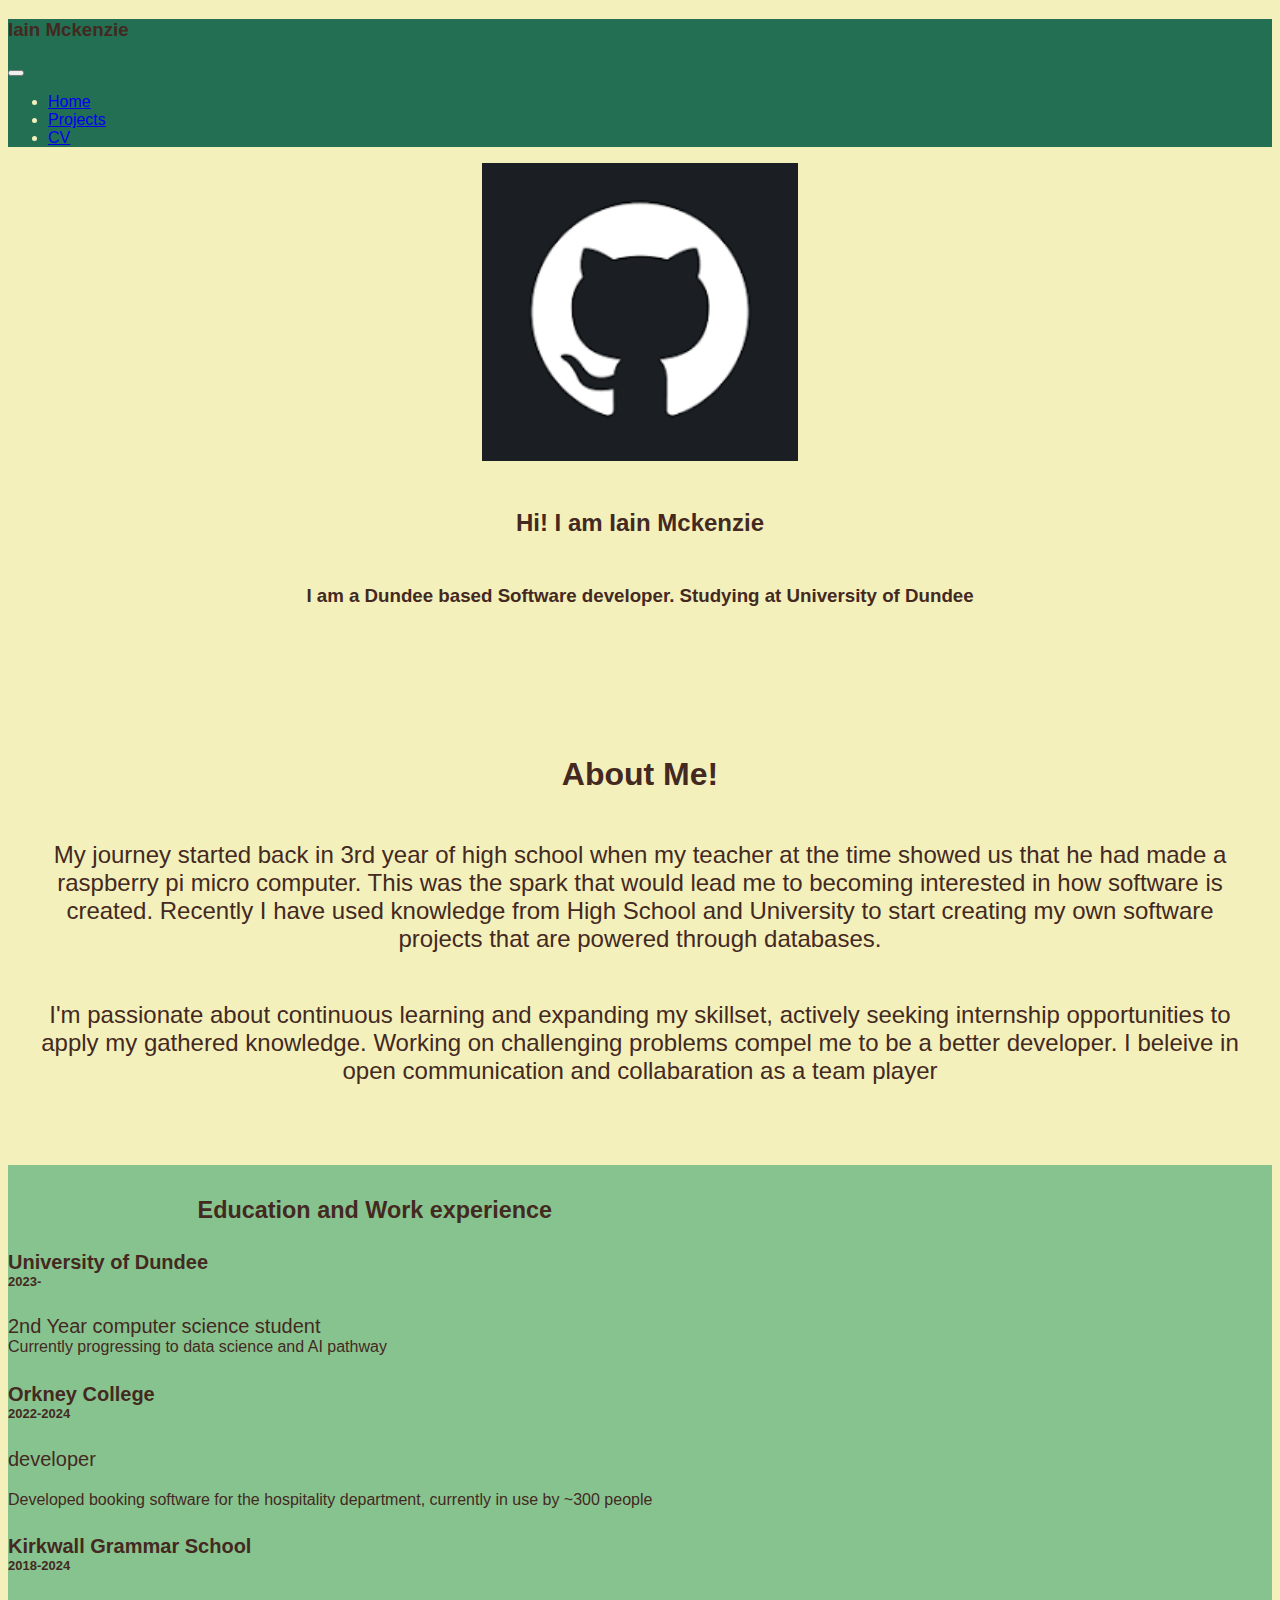
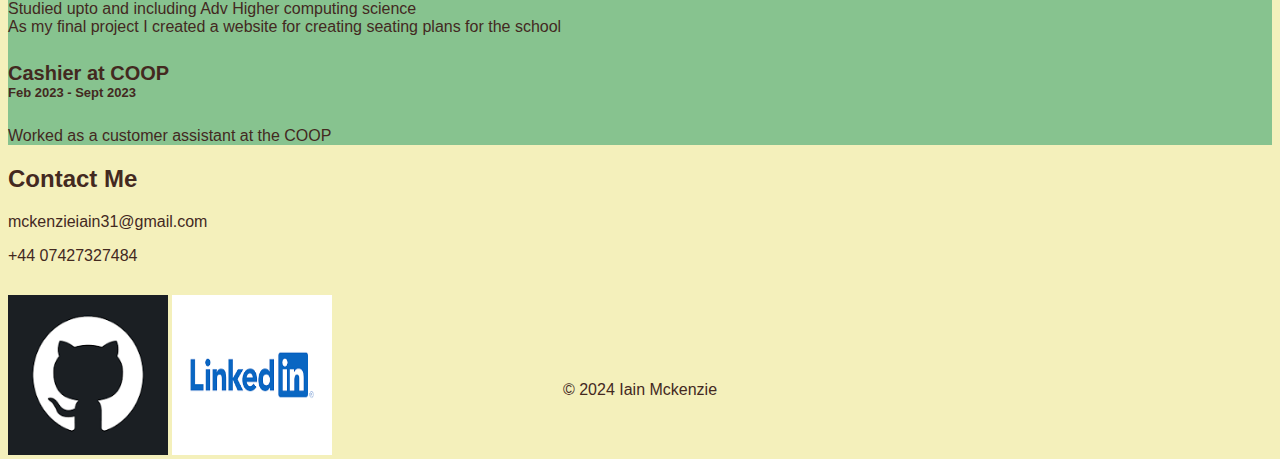
<file: index.html>
<!DOCTYPE html>
<html lang="en">
<head>
    <link href="https://cdn.jsdelivr.net/npm/bootstrap@5.3.2/dist/css/bootstrap.min.css" rel="stylesheet" integrity="sha384-T3c6CoIi6uLrA9TneNEoa7RxnatzjcDSCmG1MXxSR1GAsXEV/Dwwykc2MPK8M2HN" crossorigin="anonymous">
    <script src="https://cdn.jsdelivr.net/npm/bootstrap@5.1.2/dist/js/bootstrap.bundle.min.js" integrity="sha384-kQtW33rZJAHjgefvhyyzcGF3C5TFyBQBA13V1RKPf4uH+bwyzQxZ6CmMZHmNBEfJ" crossorigin="anonymous"></script>
    <link rel="stylesheet" href="styles.css">
    <meta charset="UTF-8">
    <meta name="viewport" content="width=device-width, initial-scale=1.0">
    <title>Portfolio</title>
</head>
<body>
  <nav class="navbar sticky-top navbar-expand-lg navbar-dark nav-colour">
    <div class="container-fluid">

    <h3 class="me-2 mt-1">Iain Mckenzie</h3>

      <button class="navbar-toggler" type="button" data-bs-toggle="collapse" data-bs-target="#navbarNavDropdown" aria-controls="navbarNavDropdown" aria-expanded="false" aria-label="Toggle navigation">
        <span class="navbar-toggler-icon"></span>
      </button>

      <div class="collapse navbar-collapse" id="navbarNavDropdown">
        <ul class="navbar-nav">
          <li class="nav-item fs-5">
            <a class="nav-link active" aria-current="page" href="index.html">Home</a>
          </li>

          <li class="nav-item fs-5">
            <a class="nav-link" href="projectSkill.html">Projects</a>
          </li>
          <li class="nav-item fs-5">
            <a class="nav-link" href="IainCVWeb.docx" download="IainCV.docx">CV</a>
          </li>
        </ul>
      </div>
    </div>
  </nav>
  <img src="./Images/github.png" alt="Picture of Iain" style="display: block; margin-left: auto; margin-right: auto; width: 25%;">
  <h2 class="Central">Hi! I am Iain Mckenzie</h1>
  <h3 class="Central" style="padding-bottom: 5rem;">I am a Dundee based Software developer. Studying at University of Dundee</h2>
  
    <div class="Central" style="margin-bottom: 5rem;">
      <h1>About Me!</h1>
      <p class="Central" style="font-size: 1.5rem; padding-left: 2rem; padding-right: 2rem;">My journey started back in 3rd year of high school when my teacher at the time showed us that he had made a raspberry pi micro computer.
        This was the spark that would lead me to becoming interested in how software is created. Recently I have used knowledge from High School and University to start creating
        my own software projects that are powered through databases.

        <p class="Central" style="font-size: 1.5rem; padding-left: 2rem; padding-right: 2rem;">I'm passionate about continuous learning and expanding my skillset, actively seeking internship opportunities to apply my gathered knowledge. Working on challenging problems compel me to be a better developer. I beleive in open communication and collabaration as a team player
        </p>
    </div>

      <!--This is the Education and work experience card code-->
      <div class="container overflow-hidden">
        <h3 class="LeftSide" style="padding-top: 2rem;">Education and Work experience</h2>
        <div class="row g-5 m-0 mb-5">
          <div class="col-6">
            <div class="p-3 shadow mb-5 bg-body rounded-3"><h4>University of Dundee <p class="subPara">2023-</p></h4>2nd Year computer science student<p class="smallPara">Currently progressing to data science and AI pathway</p></div>
          </div>
          <div class="col-6">
            <div class="p-3 shadow mb-5 bg-body rounded-3"><h4>Orkney College<p class="subPara">2022-2024</p></h4> developer</p><p class="smallPara">Developed booking software for the hospitality department, currently in use by ~300 people</p></div>
          </div>
          <div class="col-6">
            <div class="p-3 shadow mb-5 bg-body rounded-3"><h4>Kirkwall Grammar School<p class="subPara">2018-2024</p></h4><p class="smallPara">Studied upto and including Adv Higher computing science</p><p class="smallPara">As my final project I created a website for creating seating plans for the school</p></div>
          </div>
          <div class="col-6">
            <div class="p-3 shadow mb-5 bg-body rounded-3"><h4>Cashier at COOP<p class="subPara">Feb 2023 - Sept 2023</p></h4><p class="smallPara">Worked as a customer assistant at the COOP</p></div>
          </div>
          <div class="col-6" style="display: none;">
            <div class="p-3 shadow mb-5 bg-body rounded-3">Project D</div>
          </div>
          <div class="col-6" style="display: none;">
            <div class="p-3 shadow mb-5 bg-body rounded-3">Project D</div>
          </div>
        </div>
      </div>
    
    



    <!--Contact card-->
    <footer>
      <div class="contact-me d-flex flex-row justify-content-around mt-4 pt-4">
        <!--Contact detials-->
        <div class="contact-info d-flex justify-content-start position-relative mt-4 pt-4">
          <h2 class="NoWrap position-absolute top-0 start-0 translate-middle-y pb-2">Contact Me</h2>
          <p class="NoWrap position-absolute top-25 start-0 translate-middle-y">mckenzieiain31@gmail.com</p>
          <p class="NoWrap position-absolute top-50 start-0 translate-middle-y">+44 07427327484</p>
        </div>
        <!--Github and Linkedin profiles-->
        <div class="logo d-flex justify-content-end">
          <a href="https://github.com/stoib"><img src="./Images/github.png"></a>
          <a href="www.linkedin.com/in/iain-mckenzie-a541b8246"><img src="./Images/linkedin.jpg"></a>
          </div>
      </div>
      <p class="CopyRight mt-4 pt-4">© 2024 Iain Mckenzie</p>
  </footer>
</body>
</html>
</file>
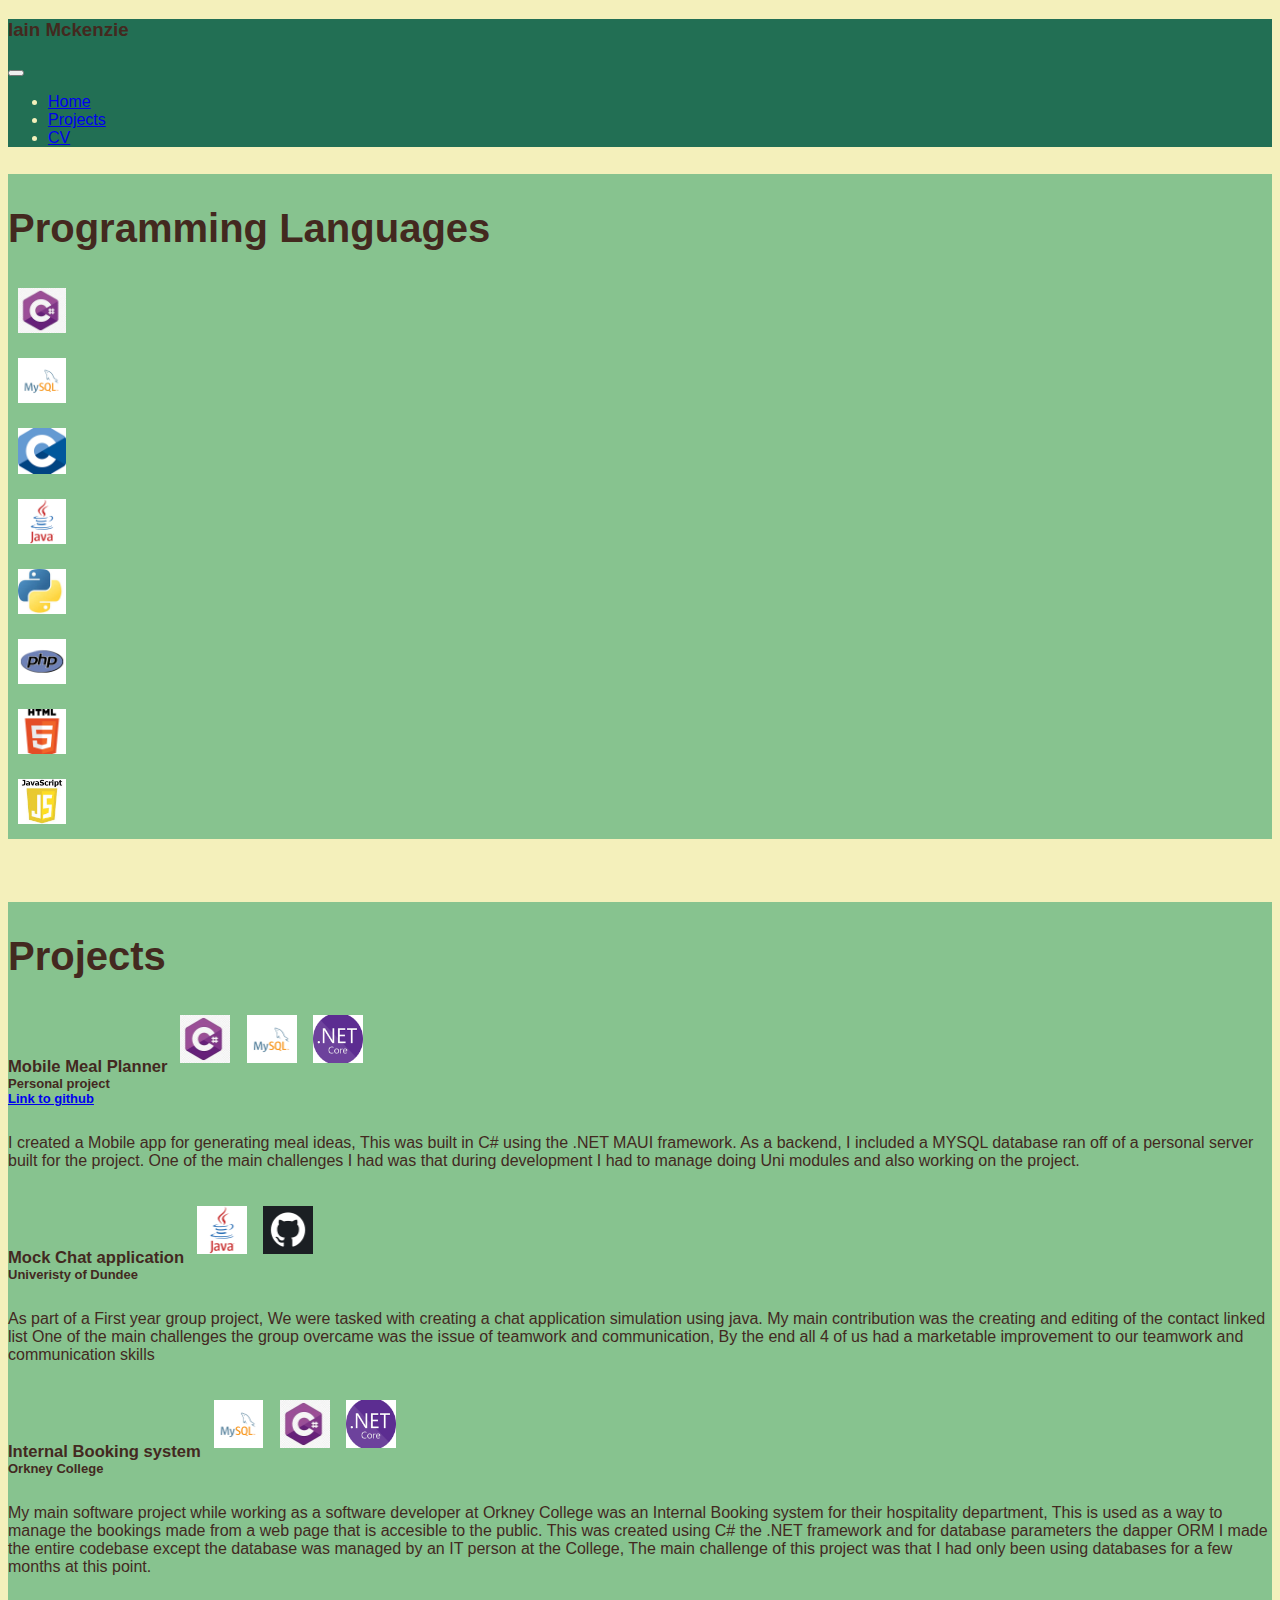
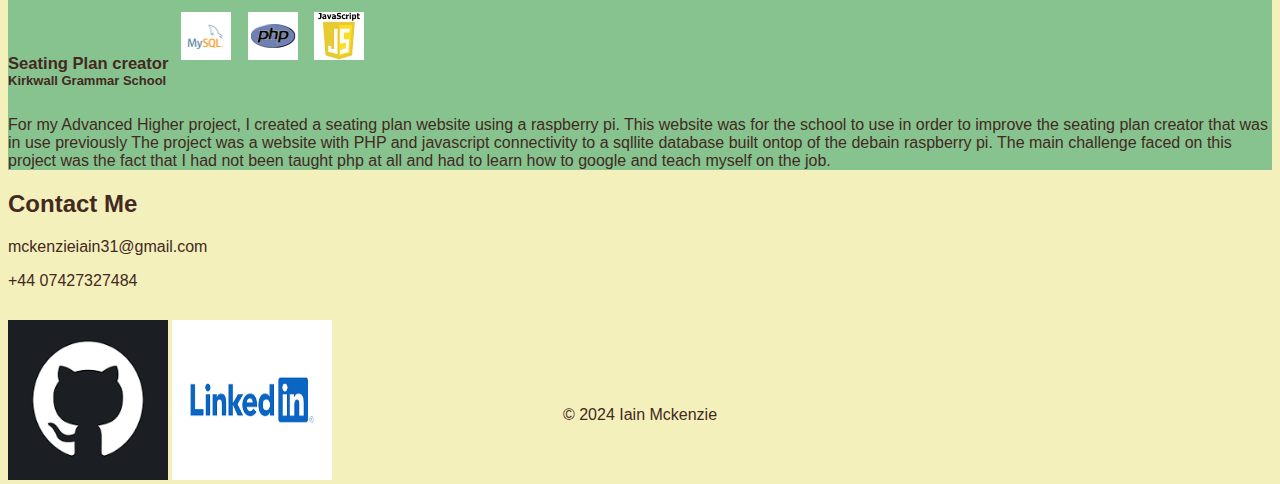
<file: projectSkill.html>
<!DOCTYPE html>
<html lang="en">
    <head>
        <link href="https://cdn.jsdelivr.net/npm/bootstrap@5.3.2/dist/css/bootstrap.min.css" rel="stylesheet" integrity="sha384-T3c6CoIi6uLrA9TneNEoa7RxnatzjcDSCmG1MXxSR1GAsXEV/Dwwykc2MPK8M2HN" crossorigin="anonymous">
        <script src="https://cdn.jsdelivr.net/npm/bootstrap@5.1.2/dist/js/bootstrap.bundle.min.js" integrity="sha384-kQtW33rZJAHjgefvhyyzcGF3C5TFyBQBA13V1RKPf4uH+bwyzQxZ6CmMZHmNBEfJ" crossorigin="anonymous"></script>
        <link rel="stylesheet" href="styles.css">
        <meta charset="UTF-8">
        <meta name="viewport" content="width=device-width, initial-scale=1.0">
        <title>Portfolio</title>
    </head>
    <body>
        <nav class="navbar sticky-top navbar-expand-lg navbar-dark nav-colour">
            <div class="container-fluid">
    
              <h3 class="me-2 mt-1">Iain Mckenzie</h3>
    
              <button class="navbar-toggler" type="button" data-bs-toggle="collapse" data-bs-target="#navbarNavDropdown" aria-controls="navbarNavDropdown" aria-expanded="false" aria-label="Toggle navigation">
                <span class="navbar-toggler-icon"></span>
              </button>
    
              <div class="collapse navbar-collapse" id="navbarNavDropdown">
                <ul class="navbar-nav">
                  <li class="nav-item fs-5">
                    <a class="nav-link" aria-current="page" href="index.html">Home</a>
                  </li>
    
                  <li class="nav-item fs-5">
                    <a class="nav-link active" href="projectSkill.html">Projects</a>
                  </li>
                  <li class="nav-item fs-5">
                    <a class="nav-link" href="IainCVWeb.docx" download="IainCV.docx">CV</a>
                  </li>
                </ul>
              </div>
            </div>
          </nav>

      <!--This is the skills card code-->
      <div class="skills">
        <div class="container">
          <h1 style="padding-top: 2rem;">Programming Languages</h1>
          <div class="row justify-content-lg-around pb-4">
            <div class="shadow bg-body rounded col-sm">
              <img src="./Images/cs.jpg">
            </div>
            <div class="shadow bg-body rounded col-sm">
              <img src="./Images/mysql.png">
            </div>
            <div class="shadow bg-body rounded col-sm">
              <img src="./Images/c.png">
            </div>
            <div class="shadow bg-body rounded col-sm">
              <img src="./Images/Java.png">
            </div>
            <div class="shadow bg-body rounded col-sm">
              <img src="./Images/python.jpg">
            </div>
            <div class="shadow bg-body rounded col-sm">
              <img src="./Images/php.png">
            </div>
            <div class="shadow bg-body rounded col-sm">
              <img src="./Images/html.png">
            </div>
            <div class="shadow bg-body rounded col-sm">
              <img src="./Images/javascript.jpg">
            </div>
          </div>
        </div>
    </div>

    <br>
    <br>

          <!--This is the project card code-->
          <div class="container overflow-hidden">
            <h1 class="SectionTitle" style="padding-top: 2rem;">Projects</h1>
            <div class="row g-5 m-0 mb-5">
              <div class="col-6">
                <div class="p-3 shadow mb-5 bg-body rounded-3"><h5>Mobile Meal Planner <img class="projectimg" src="./Images/cs.jpg"><img class="projectimg" src="./Images/mysql.png"><img class="projectimg" src="./Images/net.png"> <p class="subPara">Personal project</p> <a href="https://github.com/stoib/Meal-Planner/tree/main"><p class="subPara">Link to github</p></a></h5>
                  <p class="smallPara">I created a Mobile app for generating meal ideas, This was built in C# using the .NET MAUI framework.
                  As a backend, I included a MYSQL database ran off of a personal server built for the project. One of the main challenges I had was that
                  during development I had to manage doing Uni modules and also working on the project.
                </p></div>
              </div>
              <div class="col-6">
                <div class="p-3 shadow mb-5 bg-body rounded-3"><h5>Mock Chat application <img class="projectimg" src="./Images/Java.png"><img class="projectimg" src="./Images/github.png"><p class="subPara">Univeristy of Dundee</p></h5><p class="smallPara">As part of a First year group project,
                   We were tasked with creating a chat application simulation using java. My main contribution was the creating and editing of the contact linked list
                  One of the main challenges the group overcame was the issue of teamwork and communication, By the end all 4 of us had a marketable improvement to our teamwork and communication skills
                  </p></div>
              </div>
              <div class="col-6">
                <div class="p-3 shadow mb-5 bg-body rounded-3"><h5>Internal Booking system <img class="projectimg" src="./Images/mysql.png"><img class="projectimg" src="./Images/cs.jpg"><img class="projectimg" src="./Images/net.png"> <p class="subPara">Orkney College</p></h5><p class="smallPara">My main software project while working as a software developer at Orkney College
                  was an Internal Booking system for their hospitality department, This is used as a way to manage the bookings made from a web page that is accesible to the public. This was created using C# the .NET framework and
                  for database parameters the dapper ORM
                  I made the entire codebase except the database was managed by an IT person at the College, The main challenge of this project was that I had only been using
                   databases for a few months at this point.
                </p></div>
              </div>
              <div class="col-6">
                <div class="p-3 shadow mb-5 bg-body rounded-3"><h5>Seating Plan creator <img class="projectimg" src="./Images/mysql.png"><img class="projectimg" src="./Images/php.png"><img class="projectimg" src="./Images/javascript.jpg"><p class="subPara">Kirkwall Grammar School</p></h5><p class="smallPara">
                  For my Advanced Higher project, I created a seating plan website using a raspberry pi. This website was for the school to use in order to improve the seating plan creator that was in use previously
                  The project was a website with PHP and javascript connectivity to a sqllite database built ontop of the debain raspberry pi.
                  The main challenge faced on this project was the fact that I had not been taught php at all and had to learn how to google and teach myself on the job.
                </p></div>
              </div>
            </div>
          </div>

          <!--Contact card-->
          <footer>
            <div class="contact-me d-flex flex-row justify-content-around mt-4 pt-4">
              <!--Contact detials-->
              <div class="contact-info d-flex justify-content-start position-relative mt-4 pt-4">
                <h2 class="NoWrap position-absolute top-0 start-0 translate-middle-y pb-2">Contact Me</h2>
                <p class="NoWrap position-absolute top-25 start-0 translate-middle-y">mckenzieiain31@gmail.com</p>
                <p class="NoWrap position-absolute top-50 start-0 translate-middle-y">+44 07427327484</p>
              </div>
              <!--Github and Linkedin profiles-->
              <div class="logo d-flex justify-content-end">
                <a href="https://github.com/stoib"><img src="./Images/github.png"></a>
                <a href="www.linkedin.com/in/iain-mckenzie-a541b8246"><img src="./Images/linkedin.jpg"></a>
                </div>
            </div>
            <p class="CopyRight mt-4 pt-4">© 2024 Iain Mckenzie</p>
        </footer>
    </body>
</html>
</file>
<file: styles.css>
:root{
    --poppy: #DA2C38;
    --darkSpringGreen: #226F54;
    --pistachio: #87C38F;
    --lemonChiffon: #F4F0BB;
    --bistre: #43291F;
    --redish: #6F223D;
    }
    
    /* to call colour variable: var(--poppy);*/
    body {
        background-color: #F4F0BB;
        color: var(--bistre);
        font-family: 'Concert One', sans-serif;
    }
    .nav-colour {
        background-color: var(--darkSpringGreen);
    }e
    
    .mainText {
        background-color: var(--pistachio);
    }
    
    .nav-item {
        color: var(--lemonChiffon);
    }
    
    .container {
        background-color: var(--pistachio);
        font-size: 20px;
    }
    
    .card {
        background-color: var(--lemonChiffon);
        font-size: 10px;
    }
    
    .col-12 {
      background-color: var(--lemonChiffon);
      font-size: 15px;
      width: 35%;
      height: 40%;
      margin-left: 1em;
    }
    
    .footer {
      background-color: var(--darkSpringGreen);  
      font-size: 12px;
      color: white;
    }

    .card-body {
    background-color: var(--lemonChiffon);
    color: var(--bistre);
}
    .skillscard{
        width: 25%;
        height: auto;
    }
    .container img{
        width: 3em;
        margin: 0.5em;
    }
    .col-sm image{
        width: 5px;
    }
    .col-sm{
        max-width: 5rem;
    }
    .CopyRight{
        text-align: center;
    }
    .NoWrap{
        white-space: nowrap;
    }
    .contact-me{
        max-height: 200px;
        min-height: 130px;
    }
    .contact-info{
        height: 130px;
    }
    .logo img{
        max-height: 15rem;
        max-width: 15rem;
        width: 10rem;
        height: 10rem;
    }
    .skills{
        margin-top: 10px;
        
    }
    .skills img{
        max-width: 3rem;
        max-height: 3rem;
    }
    .Central{
        text-align: center;
        margin-top: 2rem;
        padding-top: 1rem;
    }
    .Central img{
        display: block;
        margin-left: auto;
        margin-right: auto;
        width: 50%;
    }
    .LeftSide{
        margin-left: 15%;
        margin-right: 75%;
        white-space: nowrap;
    }
    .subPara{
        font-size: small; 
        margin: 0;
    }
    .smallPara{
        font-size: medium;
        margin: 0;
    }
    .projectimg{
        width: 2rem;
        height: 3rem;
    }
</file>
